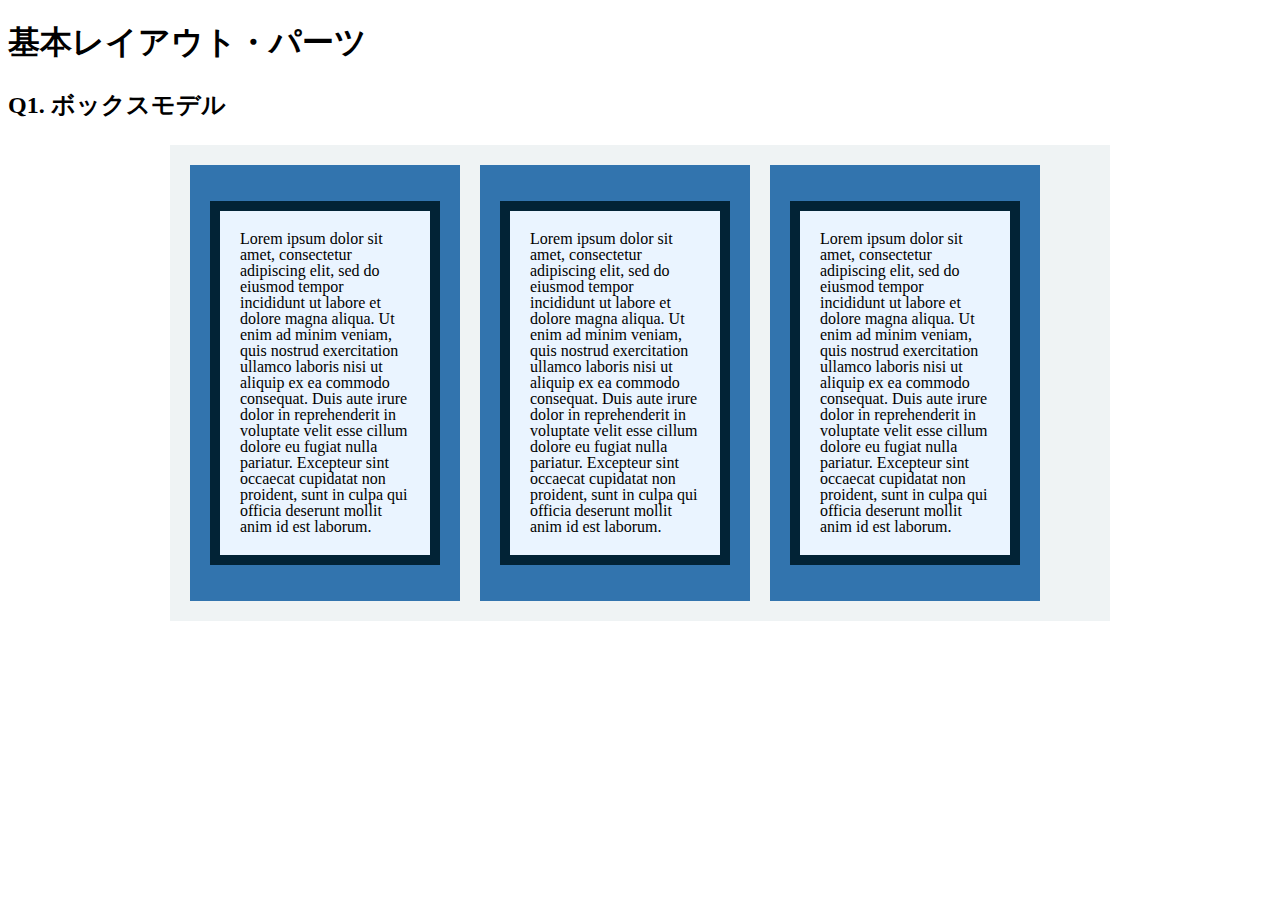
<file: layout_parts/q1/index.html>
<!DOCTYPE html>
<html>
  <head>
    <meta charset="utf-8">
    <meta http-equiv="X-UA-Compatible" content="IE=edge">
    <meta name="viewport" content="width=device-width, initial-scale=1.0, maximum-scale=1.0, user-scalable=no">
    <meta name="format-detection" content="telephone=no">
    <title>基本レイアウト・パーツ</title>
    <link rel="stylesheet" href="http://gizumo-inc.github.io/sample/front-lesson/layout_parts_new/assets/css/reset.css">
    <link rel="stylesheet" href="http://gizumo-inc.github.io/sample/front-lesson/layout_parts_new/assets/css/base.css">
    <link rel="stylesheet" href="css/style.css">
  </head>
  <body>
    <div class="wrapper">
      <h1 class="title">基本レイアウト・パーツ</h1>
      <h2 class="headline">
        <p class="headline__text">Q1. ボックスモデル</p>
      </h2>
      <div class="box">
        <!-- 回答はクラスq1の要素の中に書いてね -->
        <!-- すでについてるクラスにはstyleを指定しない。styleをつける場合は自分で新たにクラスをつけること -->
        <div class="q1 graybox clearfix">
          <div class="navybox">
            <p class="text">Lorem ipsum dolor sit amet, consectetur adipiscing elit, sed do eiusmod tempor incididunt ut labore et dolore magna aliqua. Ut enim ad minim veniam, quis nostrud exercitation ullamco laboris nisi ut aliquip ex ea commodo consequat. Duis aute irure dolor in reprehenderit in voluptate velit esse cillum dolore eu fugiat nulla pariatur. Excepteur sint occaecat cupidatat non proident, sunt in culpa qui officia deserunt mollit anim id est laborum.</p>
          </div>
          <div class="navybox">
            <p class="text">Lorem ipsum dolor sit amet, consectetur adipiscing elit, sed do eiusmod tempor incididunt ut labore et dolore magna aliqua. Ut enim ad minim veniam, quis nostrud exercitation ullamco laboris nisi ut aliquip ex ea commodo consequat. Duis aute irure dolor in reprehenderit in voluptate velit esse cillum dolore eu fugiat nulla pariatur. Excepteur sint occaecat cupidatat non proident, sunt in culpa qui officia deserunt mollit anim id est laborum.</p>
          </div>
          <div class="navybox">
            <p class="text">Lorem ipsum dolor sit amet, consectetur adipiscing elit, sed do eiusmod tempor incididunt ut labore et dolore magna aliqua. Ut enim ad minim veniam, quis nostrud exercitation ullamco laboris nisi ut aliquip ex ea commodo consequat. Duis aute irure dolor in reprehenderit in voluptate velit esse cillum dolore eu fugiat nulla pariatur. Excepteur sint occaecat cupidatat non proident, sunt in culpa qui officia deserunt mollit anim id est laborum.</p>
          </div>
          
          
        </div>
        <!-- 回答はクラスq1の要素の中に書いてね -->
      </div>
    </div>
  </body>
</html>
</file>
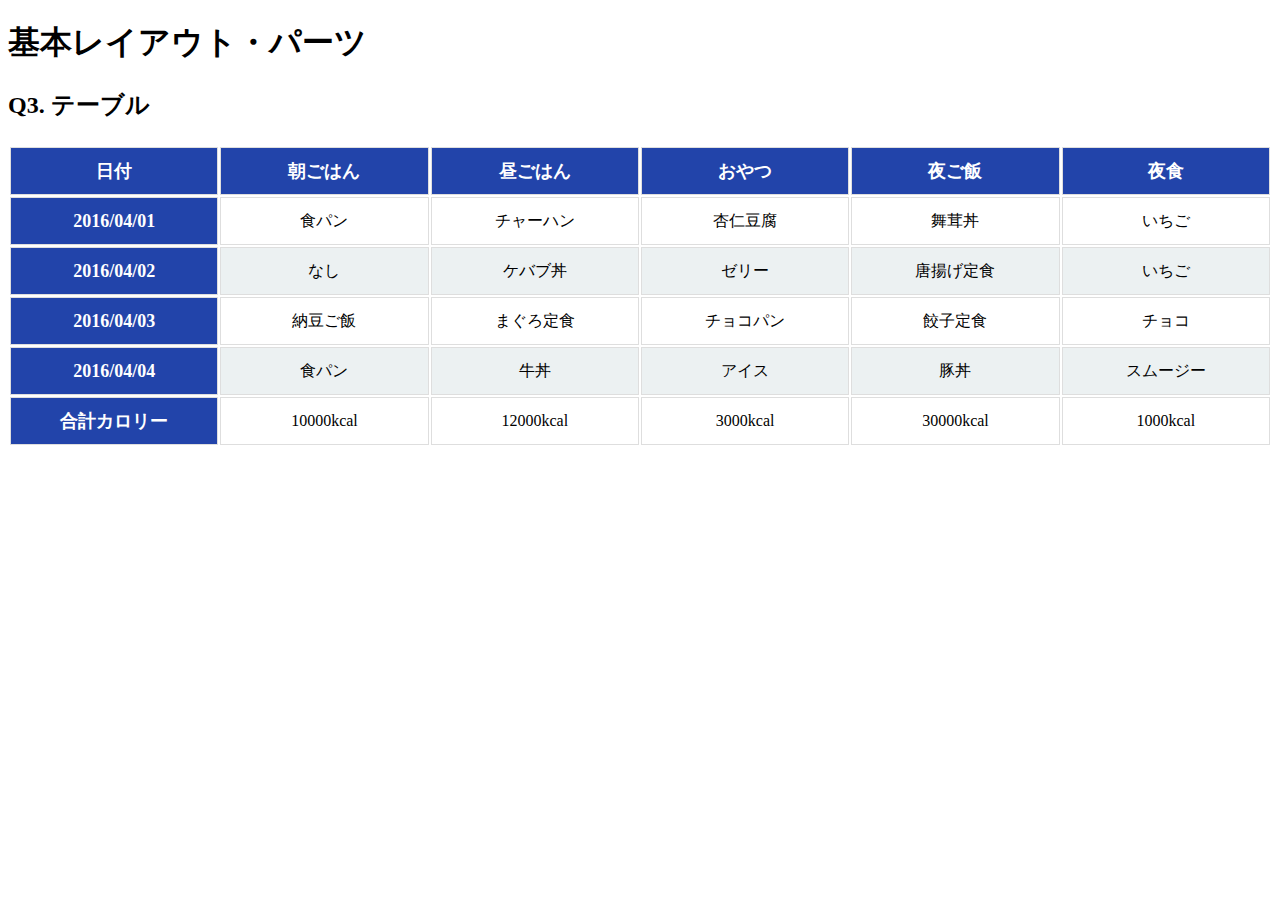
<file: layout_parts/q3/index.html>
<!DOCTYPE html>
<html>
  <head>
    <meta charset="utf-8">
    <meta http-equiv="X-UA-Compatible" content="IE=edge">
    <meta name="viewport" content="width=device-width, initial-scale=1.0, maximum-scale=1.0, user-scalable=no">
    <meta name="format-detection" content="telephone=no">
    <title>基本レイアウト・パーツ</title>
    <link rel="stylesheet" href="http://gizumo-inc.github.io/sample/front-lesson/layout_parts_new/assets/css/reset.css">
    <link rel="stylesheet" href="http://gizumo-inc.github.io/sample/front-lesson/layout_parts_new/assets/css/base.css">
    <link rel="stylesheet" href="css/style.css">
  </head>
  <body>
    <div class="wrapper">
      <h1 class="title">基本レイアウト・パーツ</h1>
      <h2 class="headline">
        <p class="headline__text">Q3. テーブル</p>
      </h2>
      <div class="box">
        <!-- 回答はクラスq3の要素の中に書いてね -->
        <!-- すでについてるクラスにはstyleを指定しない。styleをつける場合は自分で新たにクラスをつけること -->
        <div class="q3">
          <table class="tablebox">
            <thead>
              <tr>
                <th>日付</th><th>朝ごはん</th><th>昼ごはん</th><th>おやつ</th><th>夜ご飯</th><th>夜食</th>
              </tr>
            </thead>
            <tbody>
              <tr>
                <th>2016/04/01</th><td>食パン</td><td>チャーハン</td><td>杏仁豆腐</td><td>舞茸丼</td><td>いちご</td>
              </tr>
              <tr>
                <th>2016/04/02</th><td>なし</td><td>ケバブ丼</td><td>ゼリー</td><td>唐揚げ定食</td><td>いちご</td>
              </tr>
              <tr>
                <th>2016/04/03</th><td>納豆ご飯</td><td>まぐろ定食</td><td>チョコパン</td><td>餃子定食</td><td>チョコ</td>
              </tr>
              <tr>
                <th>2016/04/04</th><td>食パン</td><td>牛丼</td><td>アイス</td><td>豚丼</td><td>スムージー</td>
              </tr>
            </tbody>
            <tr>
              <th>合計カロリー</th><td>10000kcal</td><td>12000kcal</td><td>3000kcal</td><td>30000kcal</td><td>1000kcal</td>
            </tr>
          </table>
          
        </div>
        <!-- 回答はクラスq3の要素の中に書いてね -->
      </div>
    </div>
  </body>
</html>
</file>
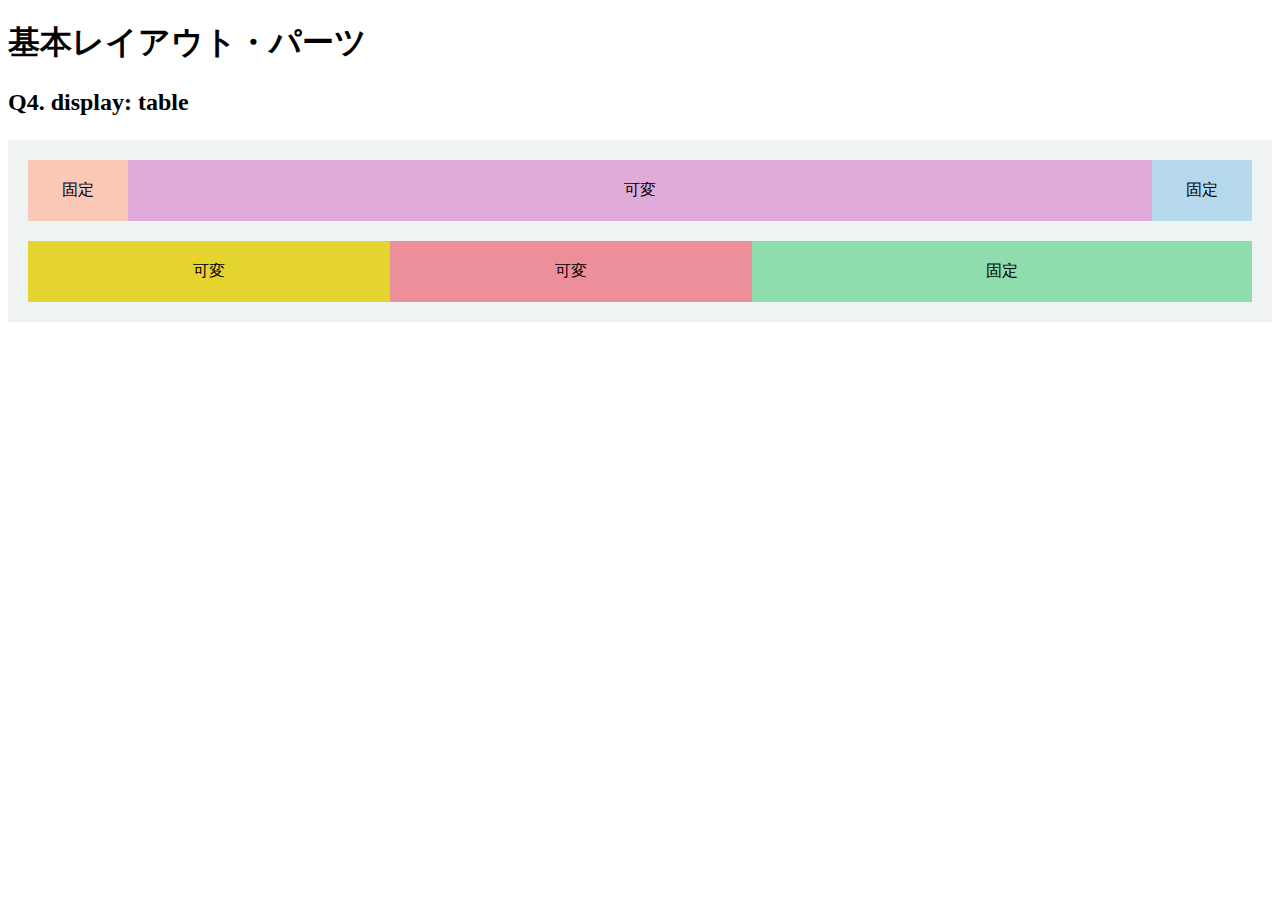
<file: layout_parts/q4/index.html>
<!DOCTYPE html>
<html>
  <head>
    <meta charset="utf-8">
    <meta http-equiv="X-UA-Compatible" content="IE=edge">
    <meta name="viewport" content="width=device-width, initial-scale=1.0, maximum-scale=1.0, user-scalable=no">
    <meta name="format-detection" content="telephone=no">
    <title>基本レイアウト・パーツ</title>
    <link rel="stylesheet" href="http://gizumo-inc.github.io/sample/front-lesson/layout_parts_new/assets/css/reset.css">
    <link rel="stylesheet" href="http://gizumo-inc.github.io/sample/front-lesson/layout_parts_new/assets/css/base.css">
    <link rel="stylesheet" href="css/style.css">
  </head>
  <body>
    <div class="wrapper">
      <h1 class="title">基本レイアウト・パーツ</h1>
      <h2 class="headline">
        <p class="headline__text">Q4. display: table</p>
      </h2>
      <div class="box">
        <!-- 回答はクラスq4の要素の中に書いてね -->
        <!-- すでについてるクラスにはstyleを指定しない。styleをつける場合は自分で新たにクラスをつけること -->
        <!-- 新たにタグは追加しなくてもできます。 -->
        <div class="q4">
          <div class="graybox">
            <div class="orange">固定</div>
            <div class="pink">可変</div>
            <div class="blue">固定</div>
          </div>
          <div class="graybox">
            <div class="yellow">可変</div>
            <div class="red">可変</div>
            <div class="green">固定</div>
          </div>
        </div>
        <!-- 回答はクラスq4の要素の中に書いてね -->
      </div>
    </div>
  </body>
</html>
</file>
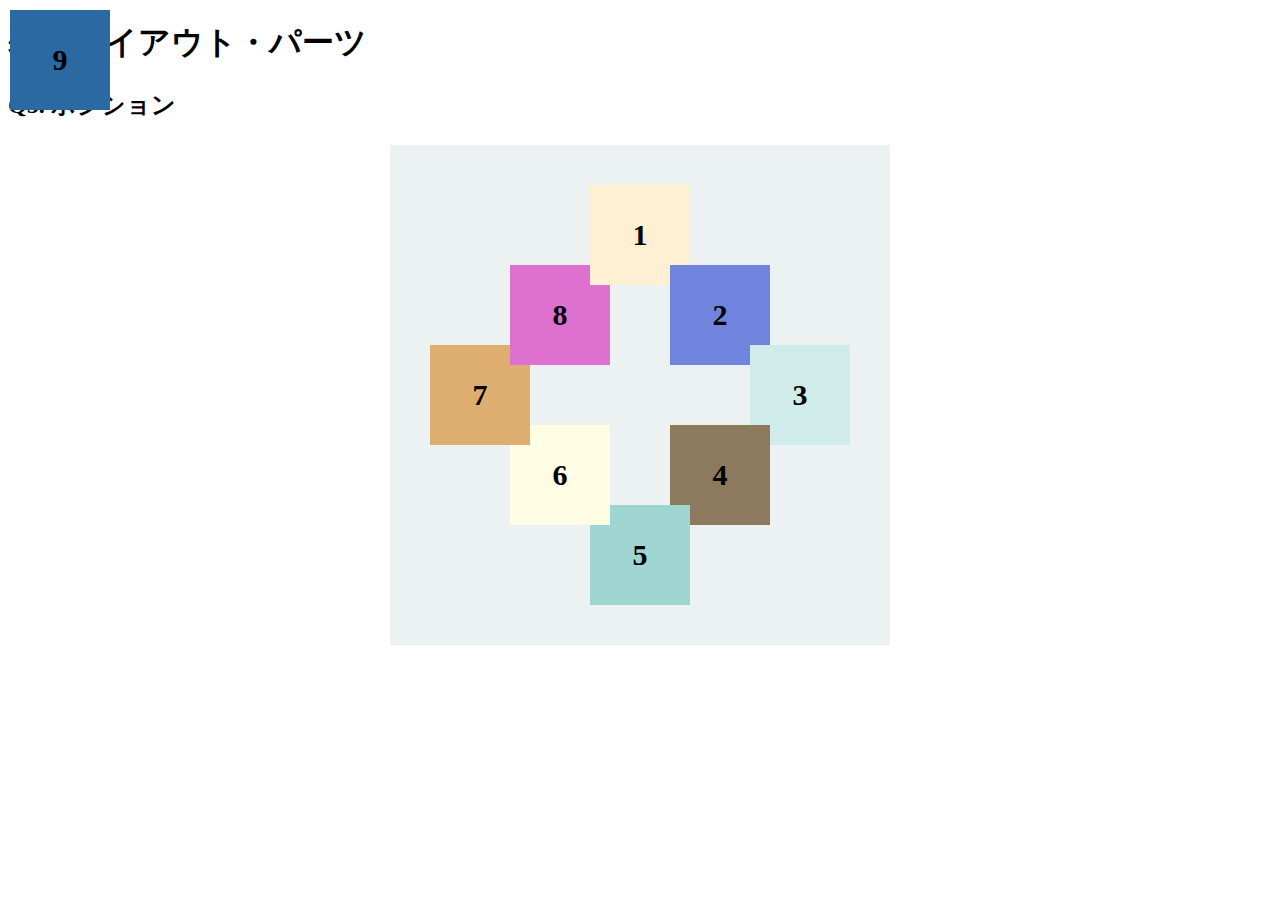
<file: layout_parts/q5/index.html>
<!DOCTYPE html>
<html>
  <head>
    <meta charset="utf-8">
    <meta http-equiv="X-UA-Compatible" content="IE=edge">
    <meta name="viewport" content="width=device-width, initial-scale=1.0, maximum-scale=1.0, user-scalable=no">
    <meta name="format-detection" content="telephone=no">
    <title>基本レイアウト・パーツ</title>
    <link rel="stylesheet" href="http://gizumo-inc.github.io/sample/front-lesson/layout_parts_new/assets/css/reset.css">
    <link rel="stylesheet" href="http://gizumo-inc.github.io/sample/front-lesson/layout_parts_new/assets/css/base.css">
    <link rel="stylesheet" href="css/style.css">
  </head>
  <body>
    <div class="wrapper">
      <h1 class="title">基本レイアウト・パーツ</h1>
      <h2 class="headline">
        <p class="headline__text">Q5. ポジション</p>
      </h2>
      <div class="box">
        <!-- 回答はクラスq5の要素の中に書いてね -->
        <!-- すでについてるクラスにはstyleを指定しない。styleをつける場合は自分で新たにクラスをつけること -->
        <!-- 新たにタグは追加しなくてもできます。 -->
        <div class="q5 gray">
            <div class="pink boxs">8</div>
            <div class="blue boxs">5</div>
            <div class="cream boxs">1</div>
            <div class="beige boxs">7</div>
            <div class="brown boxs">4</div>
            <div class="milk boxs">6</div>
            <div class="cobalt boxs">2</div>
            <div class="ocean boxs">3</div>
          <div class="indigo">9</div>
        </div>
        <!-- 回答はクラスq5の要素の中に書いてね -->
      </div>
    </div>
  </body>
</html>
</file>
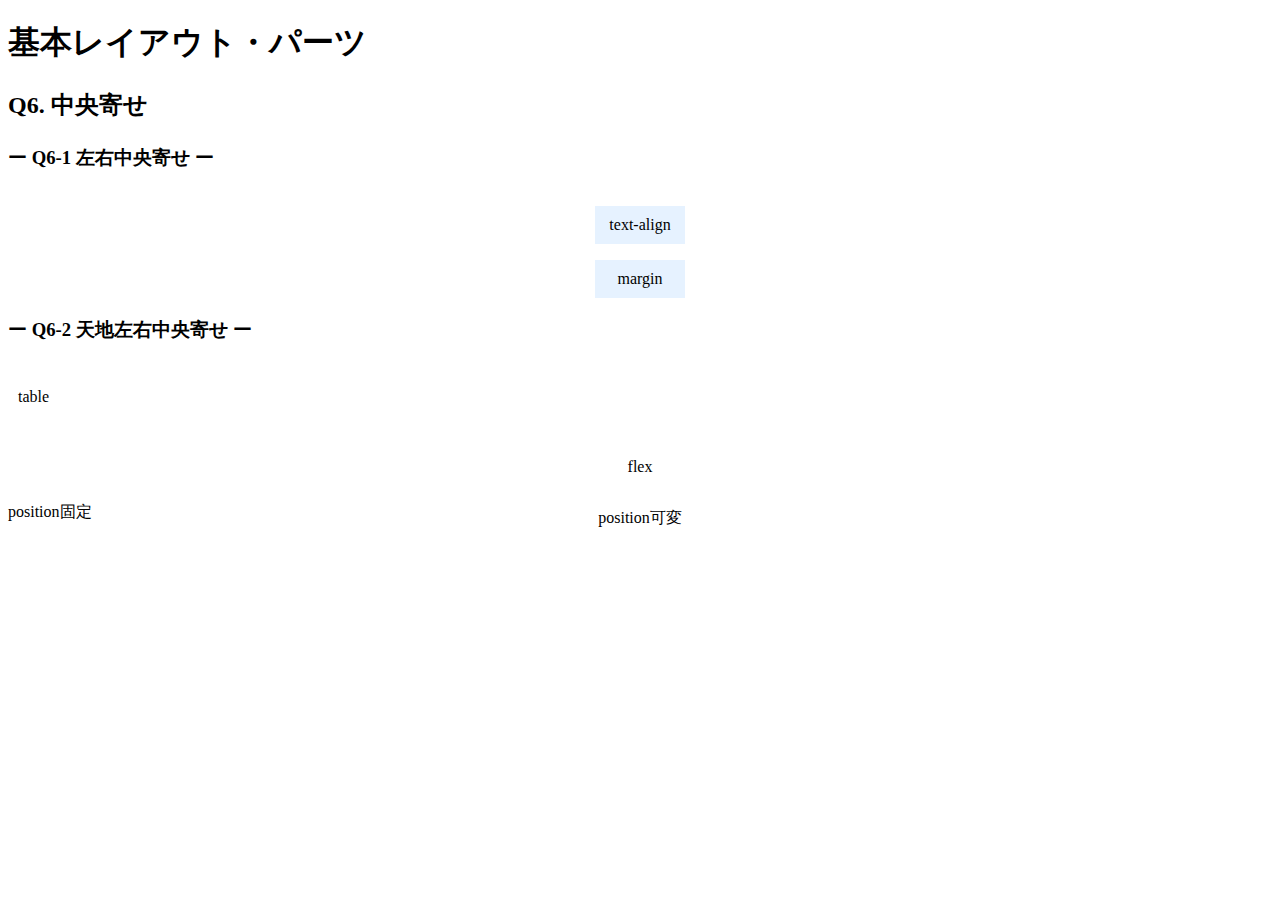
<file: layout_parts/q6/index.html>
<!DOCTYPE html>
<html>
  <head>
    <meta charset="utf-8">
    <meta http-equiv="X-UA-Compatible" content="IE=edge">
    <meta name="viewport" content="width=device-width, initial-scale=1.0, maximum-scale=1.0, user-scalable=no">
    <meta name="format-detection" content="telephone=no">
    <title>基本レイアウト・パーツ</title>
    <link rel="stylesheet" href="http://gizumo-inc.github.io/sample/front-lesson/layout_parts_new/assets/css/reset.css">
    <link rel="stylesheet" href="http://gizumo-inc.github.io/sample/front-lesson/layout_parts_new/assets/css/base.css">
    <link rel="stylesheet" href="css/style.css">
  </head>
  <body>
    <div class="wrapper">
      <h1 class="title">基本レイアウト・パーツ</h1>
      <h2 class="headline">
        <p class="headline__text">Q6. 中央寄せ</p>
      </h2>
      <div class="box">
        <div class="box__inner">
          <h3 class="box__headline">
            <p class="box__headline__text">ー Q6-1 左右中央寄せ ー</p>
          </h3>
          <div class="q6 q6--horizontal">
            <!-- Q6-1の回答はここに書いてね -->
            <!-- 新たにタグは追加しなくてもできます。 -->
            <div class="q6__box">
              <div class="tex">
                <p class="hidari">text-align</p>
              </div>
            </div>
            <!-- Q6-1の回答はここに書いてね -->

            <!-- Q6-1の回答はここに書いてね -->
            <!-- 新たにタグは追加しなくてもできます。 -->
            <div class="q6__box">
              <p class="migi">margin</p>
            </div>
            <!-- Q6-1の回答はここに書いてね -->
          </div>
        </div>

        <div class="box__inner">
          <h3 class="box__headline">
            <p class="box__headline__text">ー Q6-2 天地左右中央寄せ ー</p>
          </h3>
          <!-- Q6-2の回答はここに書いてね -->
          <!-- すでについてるクラスにはstyleを指定しない。styleをつける場合は自分で新たにクラスをつけること -->
          <!-- 新たにタグは追加しなくてもできます。 -->
          <div class="q6 q6--around oyatable">
            <div class="tablebox">
              <p class="tabletext">table</p>
            </div>
          </div>
          <!-- Q6-2の回答はここに書いてね -->

          <!-- Q6-2の回答はここに書いてね -->
          <!-- すでについてるクラスにはstyleを指定しない。styleをつける場合は自分で新たにクラスをつけること -->
          <!-- 新たにタグは追加しなくてもできます。 -->
          <div class="q6 q6--around floya">
            <p class="fle">flex</p>
          </div>
          <!-- Q6-2の回答はここに書いてね -->

          <div class="q6 q6--position">
            <!-- Q6-2の回答はここに書いてね -->
            <!-- すでについてるクラスにはstyleを指定しない。styleをつける場合は自分で新たにクラスをつけること -->
            <!-- 新たにタグは追加しなくてもできます。 -->
            <div class="q6__box is-stable koteioya">
              <p class="q6__box__inner koteibox">position固定</p>
            </div>
            <!-- Q6-2の回答はここに書いてね -->

            <!-- Q6-2の回答はここに書いてね -->
            <!-- すでについてるクラスにはstyleを指定しない。styleをつける場合は自分で新たにクラスをつけること -->
            <!-- 新たにタグは追加しなくてもできます。 -->
            <div class="q6__box is-flexible kahenn">
              <p class="q6__box__inner kahenbox">position可変</p>
            </div>
            <!-- Q6-2の回答はここに書いてね -->
          </div>
        </div>
      </div>
    </div>
  </body>
</html>
</file>
<file: layout_parts/q1/css/style.css>
@charset "UTF-8";

/* 回答はここに書いてね */

/* 回答はここに書いてね */

.clearfix:after {
  display: block;
  content: "";
  clear: both;
}


.graybox {
  width: 940px;
  background-color: #eff3f4;
  margin: 0 auto;
  padding: 20px;
  box-sizing: border-box;
}

.navybox {
  background-color: #3274ae;
  width: 230px;
  float: left;
  padding: 20px;
  margin-left: 20px;

}

.text {
  font-size: 16px;
  background-color: #eaf4ff;
  padding: 20px;
  line-height: 16px;
  border: 10px solid #022336;
}

.graybox .navybox:first-child {
  margin-left: 0px;
}
</file>
<file: layout_parts/q3/css/style.css>
@charset "UTF-8";

/* 回答はここに書いてね */

/* 回答はここに書いてね */
.tablebox {
  text-align: center;
  table-layout: fixed;
  width: 100%;
}

.tablebox th {
  font-size: 18px;
  color: #ffffff;
  line-height: 26px;
  background-color: #2244aa;
}

.tablebox td {
  font-size: 16px;
  line-height: 22px;
  background-color: #ecf1f2;
}

th, td {
  padding: 10px 0px;
  border: solid #dedede 1px;
}


tr:nth-child(2n+1) td:nth-child(n+2) {
  background:#ffffff;
}

tbody:last-child {
  border-top: 2px dashed #000 ;
}
</file>
<file: layout_parts/q4/css/style.css>
@charset "UTF-8";

/* 回答はここに書いてね */

/* 回答はここに書いてね */

.graybox {
  background-color: #eff3f4;
  width: 100%;
  display: table;
  table-layout: fixed;
  padding: 20px;
  box-sizing: border-box;
}

.orange {
  background-color: #fbc8b8;
  width: 100px;
}

.pink {
  background-color: #e0abd9;
}

.blue {
  background-color: #b6d8ed;
  width: 100px;
}

.yellow {
  background-color: #e5d32e;
}

.red {
  background-color: #ec8f9a;
}

.green {
  background-color: #8fdcad;
  width: 500px  ;
}

.graybox >div{
  display: table-cell;
  text-align: center;
  padding: 20px 0px 20px 0px;
}

.graybox:first-child {
  padding: 20px 20px 0px 20px;
}
</file>
<file: layout_parts/q5/css/style.css>
@charset "UTF-8";

/* 回答はここに書いてね */

/* 回答はここに書いてね */

.gray {
  background-color: #ECF1F2;
  width: 500px;
  height: 500px;
  position: relative;
  line-height: 100px;
  font-weight: bold;
  font-size: 30px;
  margin: auto;
}


.cream {
  background-color: #ffefd3;
  top: 40px;
  left: 200px;
}

.cobalt {
  background-color: #7084de;
  top: 120px;
  left: 280px;
}

.ocean {
  background-color: #d0ecea;
  top: 200px;
  left: 360px;
  z-index: 1;
}

.brown {
  background-color: #8d7a5e;
  top: 280px;
  left: 280px;
  z-index: 2;
}

.blue {
  background-color: #9fd6d2;
  top: 360px;
  left: 200px;
  z-index: 3;
}


.milk {
  background-color: #fffee4;
  top: 280px;
  left: 120px;
  z-index: 4;
}

.beige {
  background-color: #deae70;
  top: 200px;
  left: 40px;
  z-index: 5;
}

.pink {
  background-color: #de70cf;
  top: 120px;
  left: 120px;
  z-index: 6;
}

.indigo {
  background-color: #2b69a3;
  width: 100px;
  height: 100px;
  position: fixed;
  top: 10px;
  left: 10px;
  line-height: 100px;
  font-weight: bold;
  font-size: 30px;
  text-align: center;
}


.pink::after{
  content: "";
  position: absolute;
  width: 20px;
  height: 20px;
  background-color: #ffefd3;
  left: 80px;
  top: 0px;
}

.boxs {
  width: 100px;
  height: 100px;
  position: absolute;
  text-align: center;
}
</file>
<file: layout_parts/q6/css/style.css>
@charset "UTF-8";

/* 回答はここに書いてね */

/* 回答はここに書いてね */

.tex {
  text-align: center;
}

.hidari {
  background-color: #e6f2ff;
  width: 70px;
  padding: 10px;
  display: inline-block
}

.migi {
  background-color: #e6f2ff;
  width: 70px;
  padding: 10px;
  text-align: center;
  margin: auto;
}

.oyatable {
  text-align: center;
  display: table;
}

.tablebox {
  display: table-cell;
  vertical-align: middle;
}

.tabletext {
  background-color: #fff;
  padding: 10px;
  display: inline-block;
}

.floya {
  display: flex;
  align-items: center;
  justify-content: center;
}

.fle {
  background-color: #fff;
  padding: 10px;
}

.koteioya {
  position: relative;
}

.koteibox {
  position: absolute;
  top: 0;
  left: 0;
  right: 0;
  bottom: 0;
  margin: auto;
}


.kahenn {
  position: relative;
}

.kahenbox {
  position: absolute;
  top: 50%;
  left: 50%;
  transform: translate(-50%,-50%);
}
</file>
